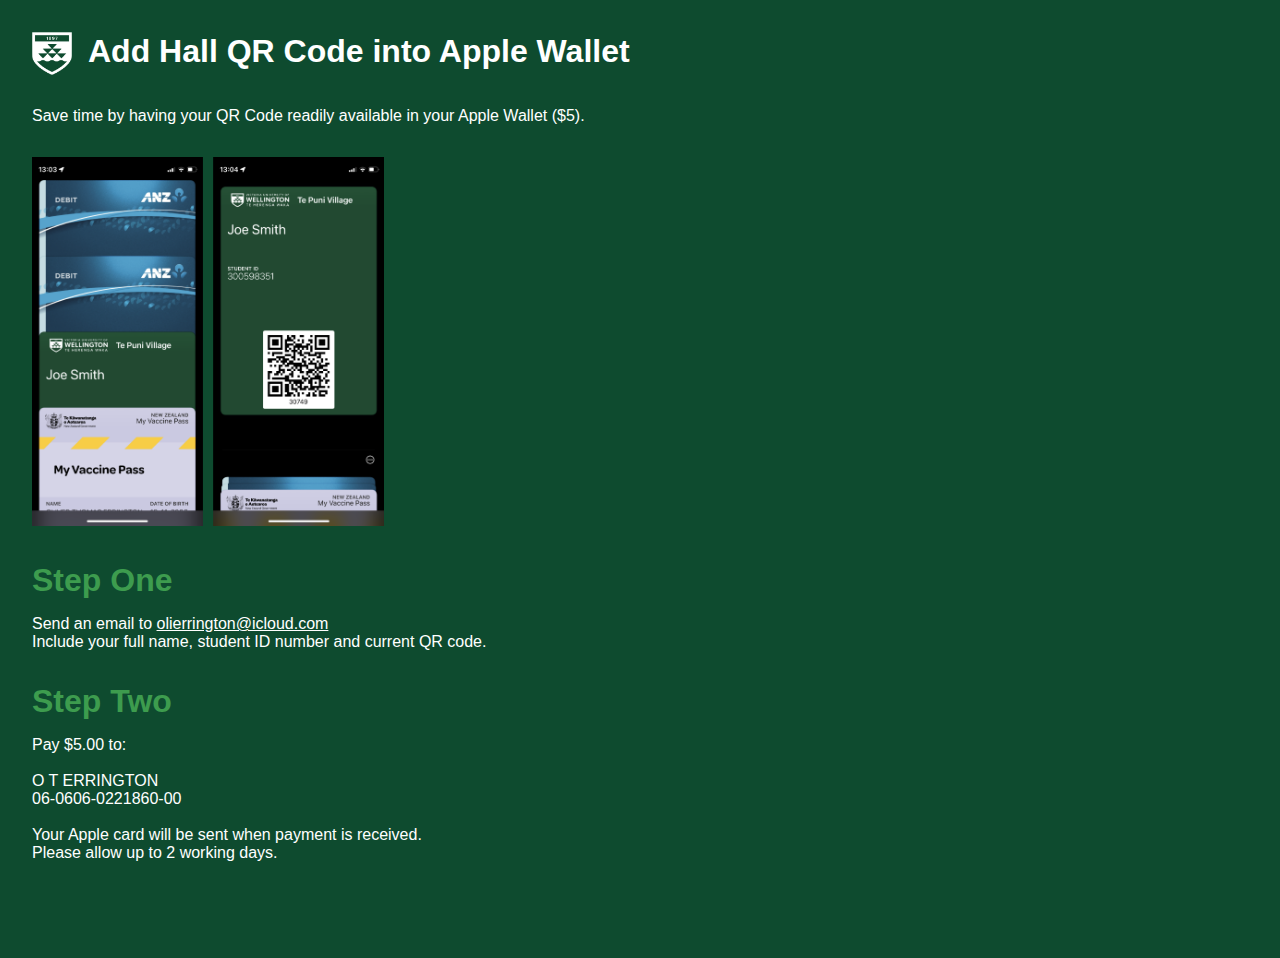
<file: index.html>
<!DOCTYPE HTML>

<html>
	
<head>
	<title>Vic Apple Card</title>
	<link rel="stylesheet" href="style.css">
	<meta name="viewport" content="width=device-width, initial-scale=1">
	<meta charset="UTF-8">
	<meta name="description" content="Add Hall Qr into Apple Wallet">
	<meta name="keywords" content="Apple, Wallet, QR, Vic, Halls, Victoria, Te Puni, Card">
	<meta name="author" content="Oliver Errington">
	<meta name="theme-color" content="#3D9C4E">
	
</head>
<body>
	<header>
		<h1><img src="dafsfsa-01.png">Add Hall QR Code into Apple Wallet</h1>
	</header>
	
	<main>
		<p>Save time by having your QR Code readily available in your Apple Wallet ($5).</p>
		
		<img src="Untitled-1-01.png">
		
		<div class="instructions">
			<h2>Step One</h2>
			<p>Send an email to <a href="mailto:olierrington@icloud.com">olierrington@icloud.com</a><br>
				Include your full name, student ID number and current QR code.</p>
			<h2>Step Two</h2>
			<p>Pay $5.00 to: <br><br>
				O T ERRINGTON <br>
				06-0606-0221860-00 <br><br>
				Your Apple card will be sent when payment is received. <br>
				Please allow up to 2 working days.</p>
		</div>
	</main>
	
	<footer></footer>
	
</body>
	
</html>
</file>
<file: style.css>
* {
	background: #0E4B2F;
	color: white;
	margin: 0;
	font-family: sans-serif;
	box-sizing: border-box;
}

header {
	padding: 2rem;
}

header img {
	width: 40px;
	height: auto;
	vertical-align: middle;
	margin-right: 1rem;
}

main {
	padding: 0 2rem 2rem 2rem;
}

main img {
	width: 22rem;
	max-width: 100%;
	padding-top: 2rem;
	padding-bottom: 2rem;
}

h2 {
	font-size: 2em;;
	color: #3D9C4E;
	padding-bottom: 1rem;
}

.instructions p {
	padding-bottom: 2rem;
}

footer {
	height: 2rem;
}
</file>
